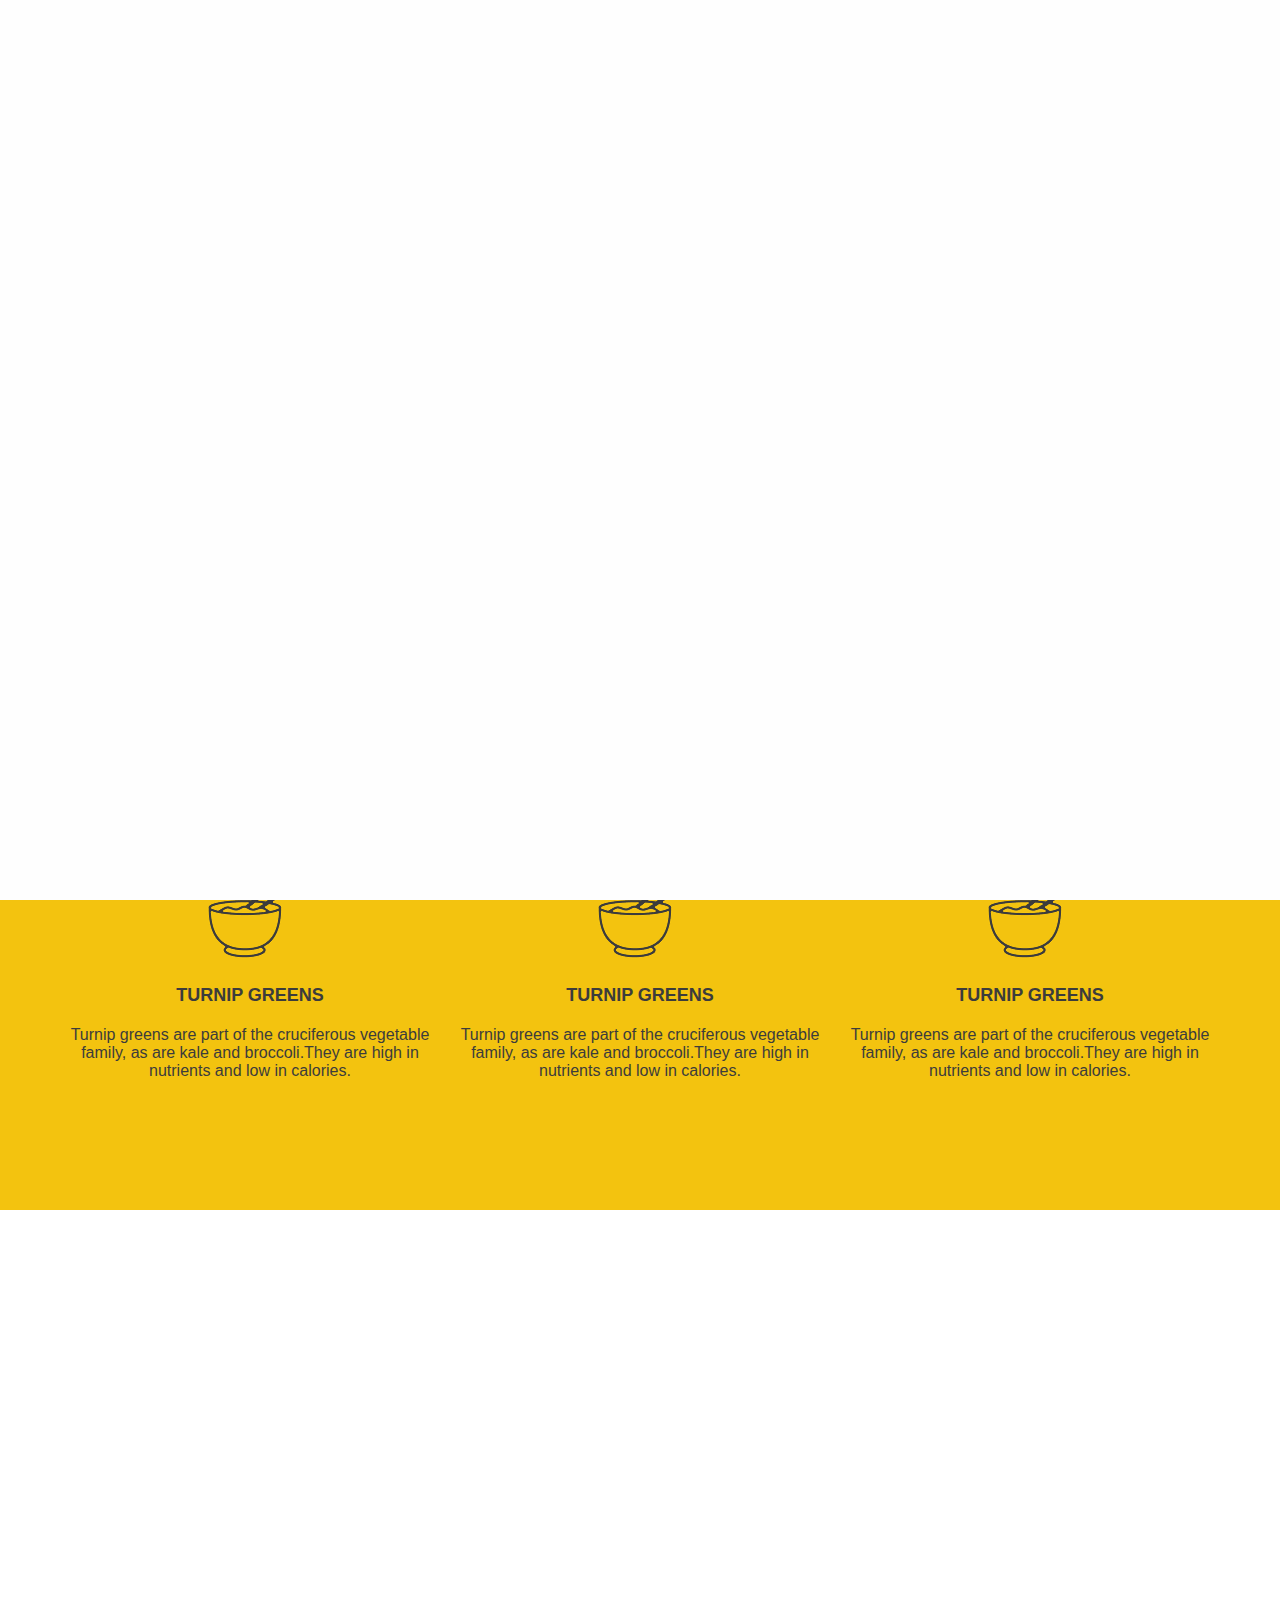
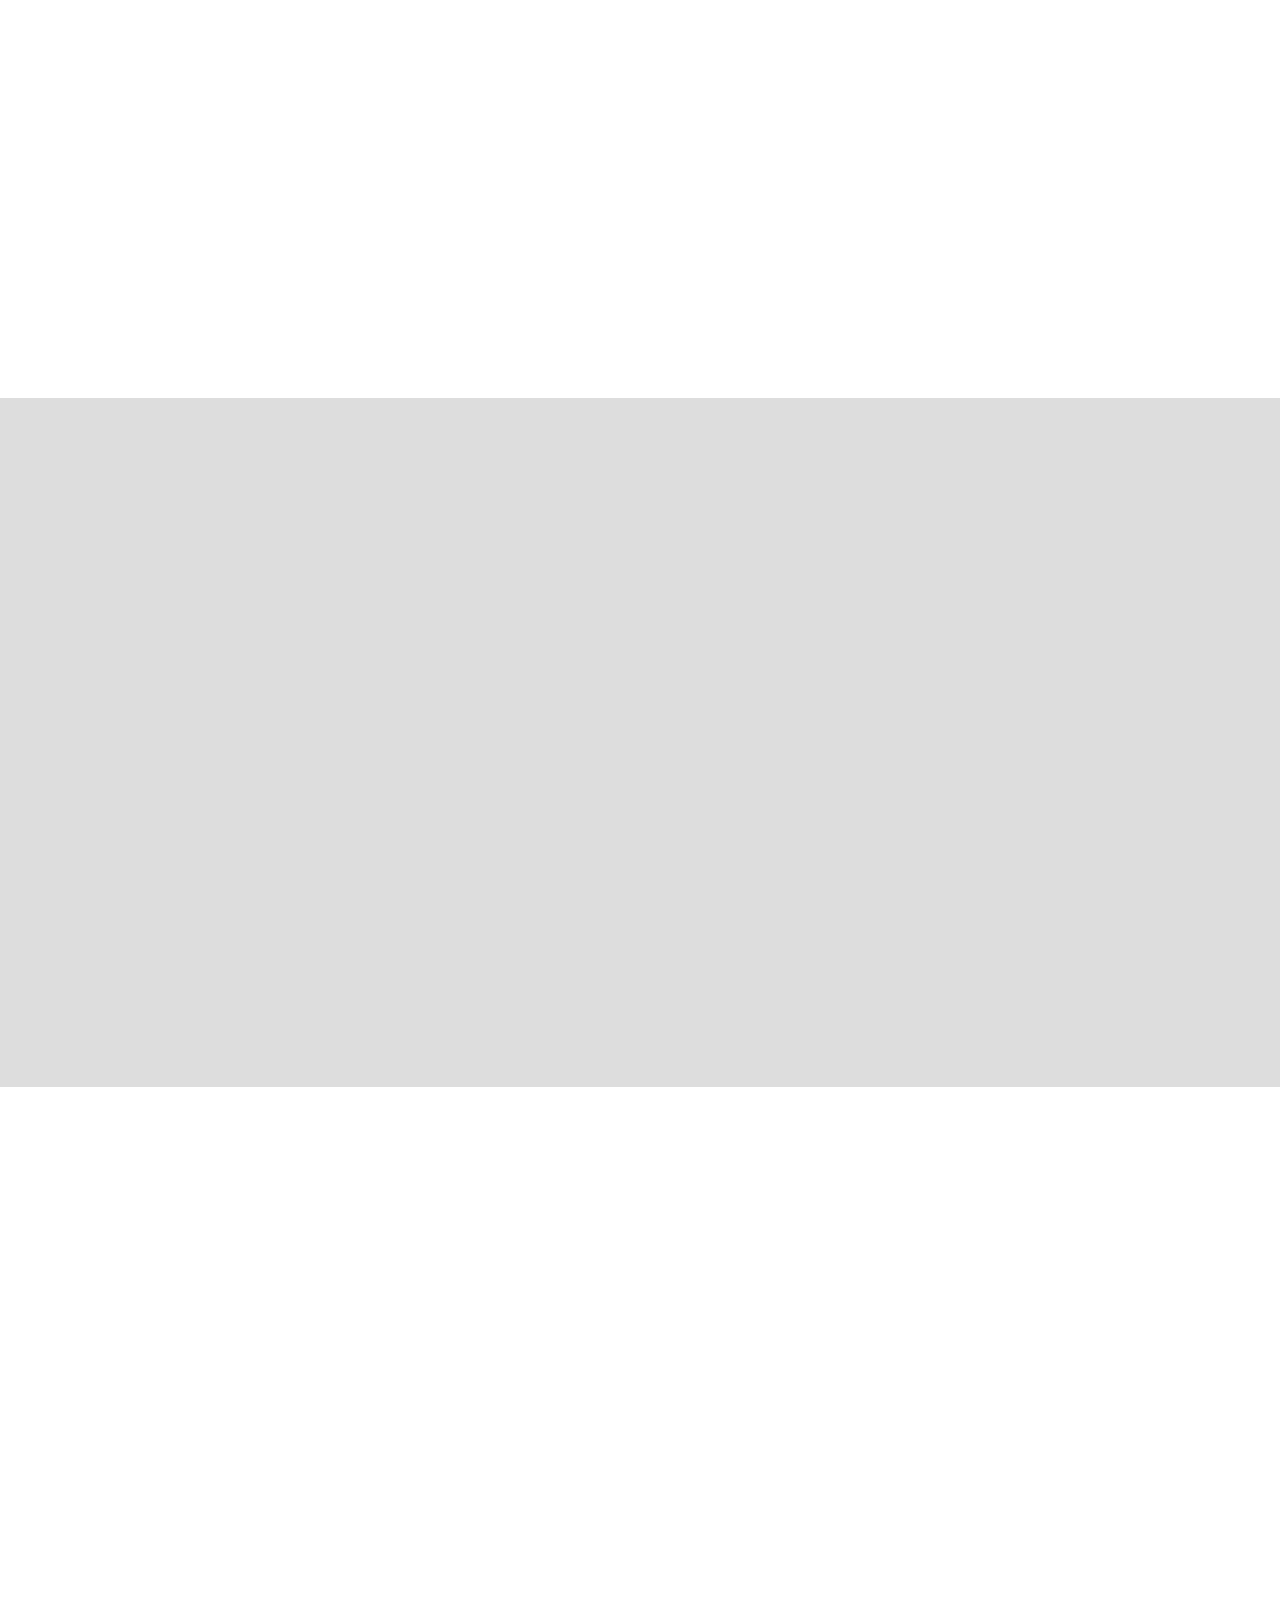
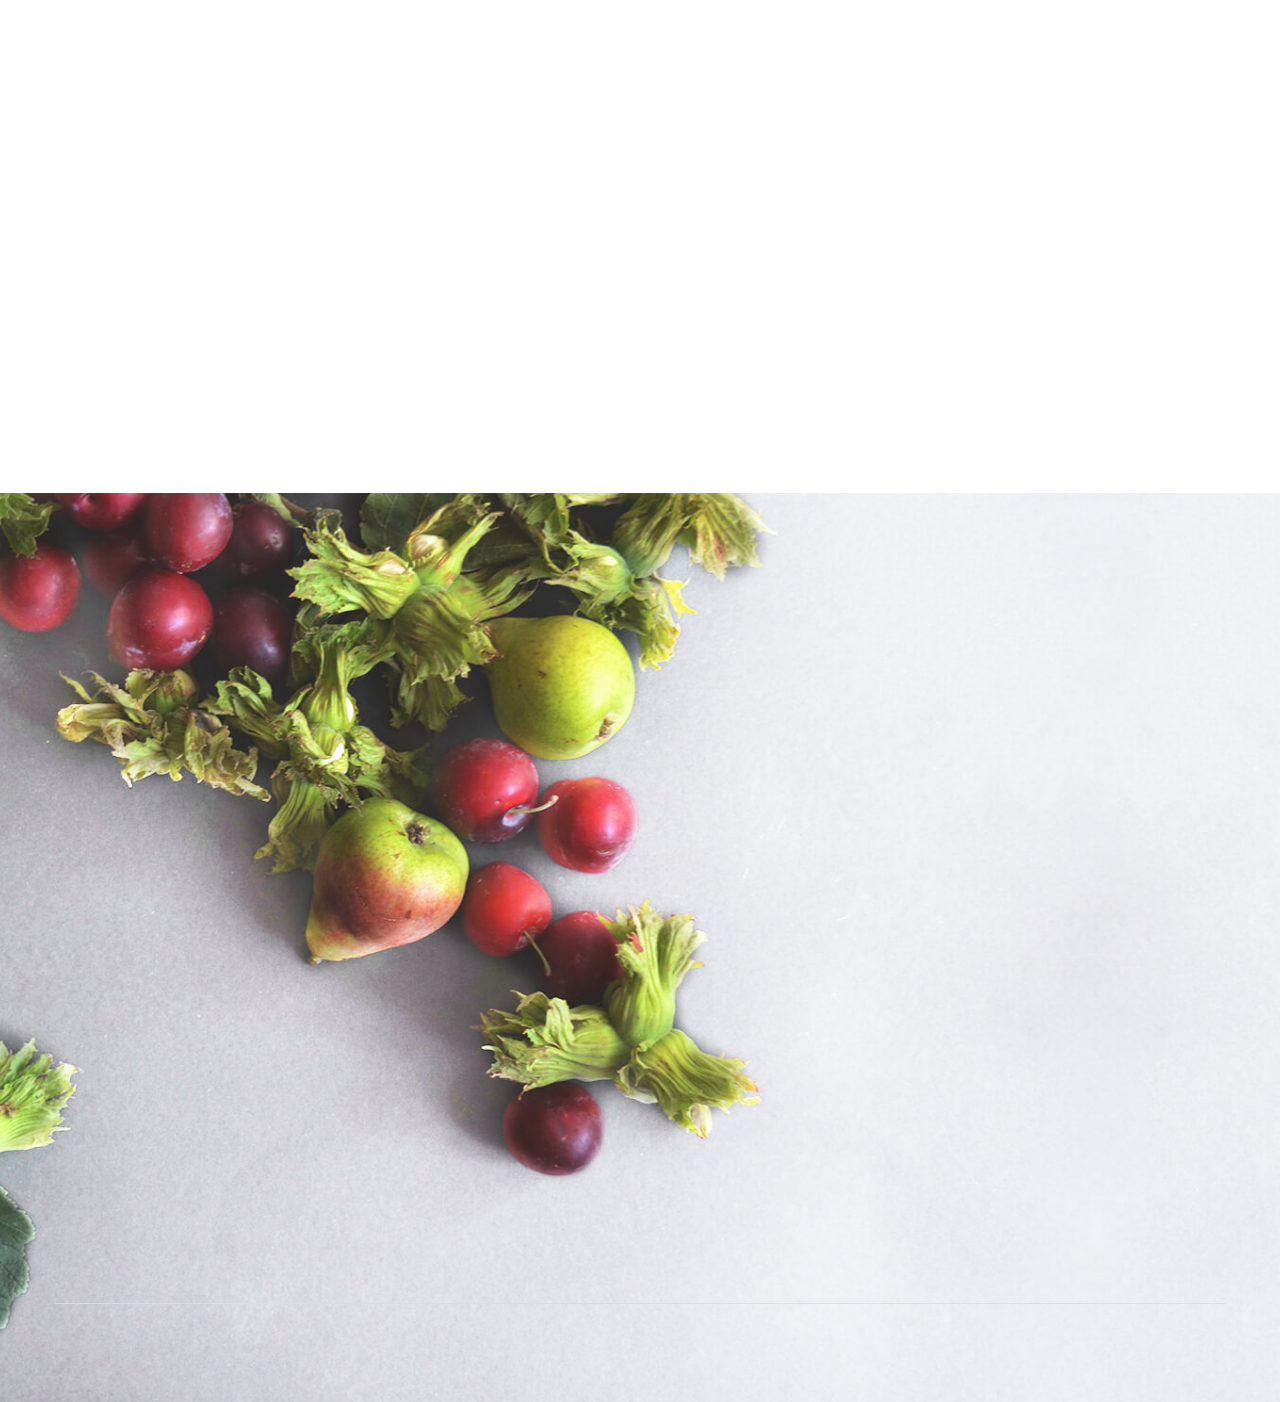
<file: index.html>
<!DOCTYPE HTML>
<html lang="en-US">
<head>
	<meta charset="UTF-8">
	<title>Veggie</title>
	<link rel="stylesheet" href="css/font-awesome/css/font-awesome.min.css" />
	<link href='https://fonts.googleapis.com/css?family=Merriweather:400,300,700,300italic' rel='stylesheet' type='text/css'>
	<link rel="stylesheet" href="css/bootstrap/bootstrap.min.css" />
	<link rel="stylesheet" href="css/animat/animate.min.css" />
	<link rel="stylesheet" href="css/fancybox/jquery.fancybox.css" />
	<link rel="stylesheet" href="css/nivo-lightbox/nivo-lightbox.css" />
	<link rel="stylesheet" href="css/themes/default/default.css" />
	<link rel="stylesheet" href="css/owl-carousel/owl.carousel.css" />
	<link rel="stylesheet" href="css/owl-carousel/owl.theme.css" />
	<link rel="stylesheet" href="css/owl-carousel/owl.transitions.css">
	
	<link rel="stylesheet" href="css/style.css" />
	<link rel="stylesheet" href="css/responsive.css" />
</head>
<body>


	<div class='preloader'><div class='loaded'>&nbsp;</div></div>
	<header id="home" class="header">
		<div class="main_menu_bg navbar-fixed-top wow slideInDown" data-wow-duration="1s">
			<div class="container">
				<div class="row">
					<div class="nave_menu">
					<nav class="navbar navbar-default">
					  <div class="container-fluid">
						<!-- Brand and toggle get grouped for better mobile display -->
						<div class="navbar-header">
						  <button type="button" class="navbar-toggle collapsed" data-toggle="collapse" data-target="#bs-example-navbar-collapse-1" aria-expanded="false">
							<span class="sr-only">Toggle navigation</span>
							<span class="icon-bar"></span>
							<span class="icon-bar"></span>
							<span class="icon-bar"></span>
						  </button>
						  
						</div>

						<!-- Collect the nav links, forms, and other content for toggling -->
						<div class="collapse navbar-collapse" id="bs-example-navbar-collapse-1">
						  
						  <ul class="nav navbar-nav navbar-right">
							<li class="active"><a href="#home">Home</a></li>
							<li><a href="#features">FEATURES</a></li>
							<li><a href="#special">PRICINGS</a></li>
							<li><a href="#abouts">CLIENTS</a></li>
							<li><a href="#footer">FAQ</a></li>
							
						  </ul>
						</div><!-- /.navbar-collapse -->
					  </div><!-- /.container-fluid -->
					</nav>
					</div>	
				</div><!--End of row -->
				
			</div><!--End of container -->
			
		</div>
	</header> <!--End of header -->
	
	
	
	<section id="banner" class="banner">
		<div class="container">
			<div class="row">
				<div class="main_banner_area text-center">
					<div class="col-md-5 col-sm-5 col-md-offset-7 col-sm-offset-7">
						<div class="single_banner_text wow zoomIn" data-wow-duration="1s">
							<p>Veggies are good for you, so you need to eat.</p>
							
							<div class="separetor"></div>
						</div>
					</div>
					
					
					<div class="scrolldown">
						<a href="#special" class="scroll_btn"></a>
					</div>
				</div>
				
				
			</div>
		</div>
	</section><!-- End of Banner Section -->
	
	

	
	<section id="features" class="features sections">
		<div class="container">
			<div class="row">
				<div class="features_content text-center">
					<div class="col-md-4">
						<div class="sinle_features wow slideInUp" data-wow-duration="1s">
							<img src="images/icon1.png" alt="" />
							<h5>Turnip greens</h5>
							<p>Turnip greens are part of the cruciferous vegetable family, as are kale and broccoli.They are high in nutrients and low in calories. </p>
						</div>
					</div>
					<div class="col-md-4">
						<div class="sinle_features wow slideInUp" data-wow-duration="1.5s">
							<img src="images/icon1.png" alt="" />
							<h5>Turnip greens</h5>
							<p>Turnip greens are part of the cruciferous vegetable family, as are kale and broccoli.They are high in nutrients and low in calories. </p>
						</div>
					</div>
					<div class="col-md-4">
						<div class="sinle_features wow slideInUp" data-wow-duration="2s">
							<img src="images/icon1.png" alt="" />
							<h5>Turnip greens</h5>
							<p>Turnip greens are part of the cruciferous vegetable family, as are kale and broccoli.They are high in nutrients and low in calories. </p>
						</div>
					</div>
				</div>
			</div>
		</div>
	</section><!-- End of Abouts Section -->	
	
	<section id="special" class="special sections">
		<div class="container">
			<div class="row">
				<div class="head_title text-center wow slideInLeft" data-wow-duration="1.5s">
					<h2>This month specials</h2>
					<div class="separetor"></div>
				</div>
				<div class="main_special text-center wow slideInUp" data-wow-duration="3s">
					
					<div class="col-md-2 col-sm-3 col-xs-6 single_special">
						<div class="single_special_img">
							<img src="images/s1.jpg" alt="" />
							<div class="single_special_overlay text-center">
								<h3>Greens Salad</h3>
								<div class="overlay_separetor"></div>
								<p>Green Salads is always good for health.</p>
								<p>50 INR</p>
							</div>
						</div>
					</div>
					<div class="col-md-2 col-sm-3 col-xs-6 single_special">
						<div class="single_special_img">
							<img src="images/p2.jpg" alt="" />
							<div class="single_special_overlay text-center">
								<h3>Fruit Salad</h3>
								<div class="overlay_separetor"></div>
								<p>fruit salads include strawberries, pineapple, honeydew, etc.</p>
								<p>99 INR</p>
							</div>							
						</div>
					</div>
					<div class="col-md-2 col-sm-3 col-xs-6 single_special">
						<div class="single_special_img">
							<img src="images/p3.jpg" alt="" />
							<div class="single_special_overlay text-center">
								<h3>Minty Green</h3>
								<div class="overlay_separetor"></div>
								<p>Minty Green Pea and Corn Soup recipe.</p>
								<p>70 INR</p>
							</div>							
						</div>
					</div>
					<div class="col-md-2 col-sm-3 col-xs-6 single_special">
						<div class="single_special_img">
							<img src="images/p4.jpg" alt="" />
							<div class="single_special_overlay text-center">
								<h3>Moong Soup</h3>
								<div class="overlay_separetor"></div>
								<p>Nourishing Moong Soup recipe, healthy moong soup, moong soup</p>
								<p>110 INR</p>
							</div>							
						</div>
					</div>
					<div class="col-md-2 col-sm-3 col-xs-6 single_special">
						<div class="single_special_img">
							<img src="images/p5.jpg" alt="" />
							<div class="single_special_overlay text-center">
								<h3>Choclate Donut</h3>
								<div class="overlay_separetor"></div>
								<p>Chocolate on top or topped with powdered sugar and fruit.</p>
								<p>150 INR</p>
							</div>							
						</div>
					</div>
					<div class="col-md-2 col-sm-3 col-xs-6 single_special">
						<div class="single_special_img">
							<img src="images/p6.jpg" alt="" />
							<div class="single_special_overlay text-center">
								<h3>Watermelon Cup</h3>
								<div class="overlay_separetor"></div>
								<p>A mineral that could cut down on cramps at the gym.</p>
								<p>45 INR</p>
							</div>							
						</div>
					</div>
					<div class="col-md-2 col-sm-3 col-xs-6 single_special">
						<div class="single_special_img">
							<img src="images/p6.jpg" alt="" />
							<div class="single_special_overlay text-center">
								<h3>Watermelon Cup</h3>
								<div class="overlay_separetor"></div>
								<p>A mineral that could cut down on cramps at the gym.</p>
								<p>45 INR</p>
							</div>							
						</div>
					</div>
					<div class="col-md-2 col-sm-3 col-xs-6 single_special">
						<div class="single_special_img">
							<img src="images/p5.jpg" alt="" />
							<div class="single_special_overlay text-center">
								<h3>Choclate Donut</h3>
								<div class="overlay_separetor"></div>
								<p>Chocolate on top or topped with powdered sugar and fruit.</p>
								<p>150 INR</p>
							</div>							
						</div>
					</div>
					<div class="col-md-2 col-sm-3 col-xs-6 single_special">
						<div class="single_special_img">
							<img src="images/p4.jpg" alt="" />
							<div class="single_special_overlay text-center">
								<h3>Moong Soup</h3>
								<div class="overlay_separetor"></div>
								<p>Nourishing Moong Soup recipe, healthy moong soup, moong soup</p>
								<p>110 INR</p>
							</div>							
						</div>
					</div>
					<div class="col-md-2 col-sm-3 col-xs-6 single_special">
						<div class="single_special_img">
							<img src="images/p3.jpg" alt="" />
							<div class="single_special_overlay text-center">
								<h3>Minty Green</h3>
								<div class="overlay_separetor"></div>
								<p>Minty Green Pea and Corn Soup recipe.</p>
								<p>70 INR</p>
							</div>							
						</div>
					</div>
					<div class="col-md-2 col-sm-3 col-xs-6 single_special">
						<div class="single_special_img">
							<img src="images/p2.jpg" alt="" />
							<div class="single_special_overlay text-center">
								<h3>Fruit Salad</h3>
								<div class="overlay_separetor"></div>
								<p>fruit salads include strawberries, pineapple, honeydew, etc.</p>
								<p>99 INR</p>
							</div>							
						</div>
					</div>
					<div class="col-md-2 col-sm-3 col-xs-6 single_special">
						<div class="single_special_img">
							<img src="images/s1.jpg" alt="" />
							<div class="single_special_overlay text-center">
								<h3>Greens Salad</h3>
								<div class="overlay_separetor"></div>
								<p>Green Salads is always good for health.</p>
								<p>50 INR</p>
							</div>							
						</div>
					</div>
				</div>
			</div>
		</div>
	</section>


	
	
	<section id="abouts" class="abouts sections">
		<div class="container">
			<div class="row">
				<div class="main_abouts">
					<div class="col-md-6 col-sm-6 col-xs-12">
						<div class="single_abouts wow slideInLeft" data-wow-duration="2s">
							<div class="head_title text-center">
								<h2>About us</h2>
								<div class="separetor"></div>
							</div>
							
							<p>Green beans are a good source of vitamins and minerals. Green beans contain many essential vitamins, including folate. One cup of raw green beans contains 33 micrograms (mcg) of folate, almost 10 percent of the daily recommended value.</p>
							<div class="signature_img text-right">
								<img src="images/signature.png" alt="" />
							</div>
						</div>
					</div>
					
					<div class="col-md-6 col-sm-6 col-xs-12">
						<div class="single_abouts wow slideInRight" data-wow-duration="2s">
							<img src="images/abimg.png" alt="" />
						</div>
					</div>
				</div>
			</div>
		</div>
	</section><!-- End of Abouts Section -->
	
	<section id="menus" class="menus sections">
		<div class="container">
			<div class="row">
				<div class="main_menus">
					<div class="head_title text-center wow slideInDown" data-wow-duration="2s">
						<h2>Menu</h2>
						<div class="separetor"></div>
					</div>
					
					<div class="menus_top_menu text-center wow slideInDown" data-wow-duration="1.5s">
						<ul>
							<li class="active"><a href="">Starters</a></li>
							<li><a href="">Main Dishes</a></li>
							<li><a href="">Desserts</a></li>
							<li><a href="">Drinks</a></li>
						</ul>
					</div>
					
					<div class="col-md-6 col-sm-6 col-xs-12">
						<div class="single_menus wow slideInLeft" data-wow-duration="1.5s">
							<ul>
								<li> Buttermilk               ........................................................... 12$ <span> Butter, Milk, Sugar, Low-Fat</span></li>
								<li> Sambar dal               ........................................................... 12$ <span> chickpeas, legumes, and a variety of spices</span></li>
								<li> Tandoori C               ........................................................... 12$ <span> tandoori masala, and a combination of various spices</span></li>
								<li> Rajma Food               ........................................................... 12$ <span> Red kidney beans in thick gravy with lots of spices</span></li>
								<li> Hara bhara               ........................................................... 12$ <span> A recipe full of aromatic spices</span></li>
								<li> Arhar pulse              ........................................................... 12$ <span> A dish made with beans.</span></li>
								<li> Bhindi subji             ........................................................... 12$ <span> hot chapatis or parathas</span></li>
								
							</ul>
						</div>
					</div>
					
					<div class="col-md-6 col-sm-6 col-xs-12">
						<div class="single_menus wow slideInRight" data-wow-duration="1.5s">
							<ul>
								<li> Buttermilk               ........................................................... 12$ <span> Butter, Milk, Sugar, Low-Fat</span></li>
								<li> Sambar dal               ........................................................... 12$ <span> chickpeas, legumes, and a variety of spices</span></li>
								<li> Tandoori C               ........................................................... 12$ <span> tandoori masala, and a combination of various spices</span></li>
								<li> Rajma Food               ........................................................... 12$ <span> Red kidney beans in thick gravy with lots of spices</span></li>
								<li> Hara bhara               ........................................................... 12$ <span> A recipe full of aromatic spices</span></li>
								<li> Arhar pulse              ........................................................... 12$ <span> A dish made with beans.</span></li>
								<li> Bhindi subji             ........................................................... 12$ <span> hot chapatis or parathas</span></li>
								
							</ul>
						</div>
					</div>
				</div>
			</div>
		</div>
	</section>

	

	<!-- footer Section -->
	
	<footer id="footer" class="footer">
		<div class="container">
			<div class="row">
				
				<div class="col-sm-5 col-sm-offset-7 col-xs-10 col-xs-offset-2">
					<div class="contact_area wow slideInLeft" data-wow-duration="2s">
						<div class="head_title text-center">
							<h2>Contact</h2>
							<div class="separetor"></div>
						</div>
						
						<div class="main_contact_content">
							<div class="row">
								<div class="col-sm-6">
									<div class="single_contact text-left">
										<h5>Veggie </h5>
										<span>Mansarovar Sector 52 Shopping Center , VT Road Mansarovar,</span> 
										<span>Arjun Nagar, Jaipur, Rajasthan 302020</span>
									</div>
								</div>
								
								<div class="col-sm-6">
									<div class="single_contact text-left">
										<h5>Reservations</h5>
										<span>reservations@vegggieaahar.com</span> 
										<span>+91-9876543210</span>
									</div>
								</div>
							</div>
							
							<div class="contact_form_area">
								<h3><a href="contactform.html">Contact form</a></h3>
								<form action="#" id="formid">
									<div class="row">
										<div class="col-sm-6 col-xs-6">
											<div class="form-group">
												<input type="text" class="form-control" name="name" placeholder="Full Name">
											</div>
										</div>

										<div class="col-sm-6 col-xs-6">
											<div class="form-group">
												<input type="email" class="form-control" name="email" placeholder="Email">
											</div>
										</div>
									</div>
									
									<div class="row">
										<div class="col-sm-12">
											<div class="form-group">
												<textarea class="form-control" name="message" rows="3" placeholder="Message"></textarea>
											</div>
											
											
										</div>

										<div class="form_btn_area text-center">
											<a href="" class="btn">Send</a>
										</div>
									</div>
								</form>	
							</div>
							
						</div>
						
					</div>
				</div>
			</div>
			
			
			<div class="row">
				<div class="copyright_text_area">
					<div class="col-md-6 col-sm-6 col-xs-12">
						<div class="single_footer text-right wow zoomIn" data-wow-duration="2s">
							<p>Made with <i class="fa fa-heart"></i> by <a href="http://bootstrapthemes.co">Kishan Prajapat</a>2020. All Rights Reserved</p>
						</div>
					</div>
					<div class="col-md-6 col-sm-6 col-xs-12">
						<div class="single_footer text-right">
							
							<div class="footer_socail wow zoomIn" data-wow-duration="1.5s">
								<a href=""><i class="fa fa-facebook"></i></a>
								<a href=""><i class="fa fa-linkedin"></i></a>
							</div>
						</div>
					</div>
				</div>
			</div>
		</div>
	</footer>
	


	<!-- STRAT SCROLL TO TOP -->
	
	<div class="scrollup">
		<a href="#"><i class="fa fa-chevron-up"></i></a>
	</div>
	
	
	
	
	

	<script type="text/javascript" src="js/jquery/jquery.js"></script>
	
	<script type="text/javascript" src="js/script.js"></script>
	
	<script type="text/javascript" src="js/bootstrap/bootstrap.min.js"></script>
	
	<script type="text/javascript" src="js/fancybox/jquery.fancybox.pack.js"></script>
	
	<script type="text/javascript" src="js/nivo-lightbox/nivo-lightbox.min.js"></script>
	
	<script type="text/javascript" src="js/owl-carousel/owl.carousel.min.js"></script>
	
	
	
	<script type="text/javascript" src="js/jquery-easing/jquery.easing.1.3.js"></script>
	<script type="text/javascript" src="js/wow/wow.min.js"></script>
</body>
</html>
</file>
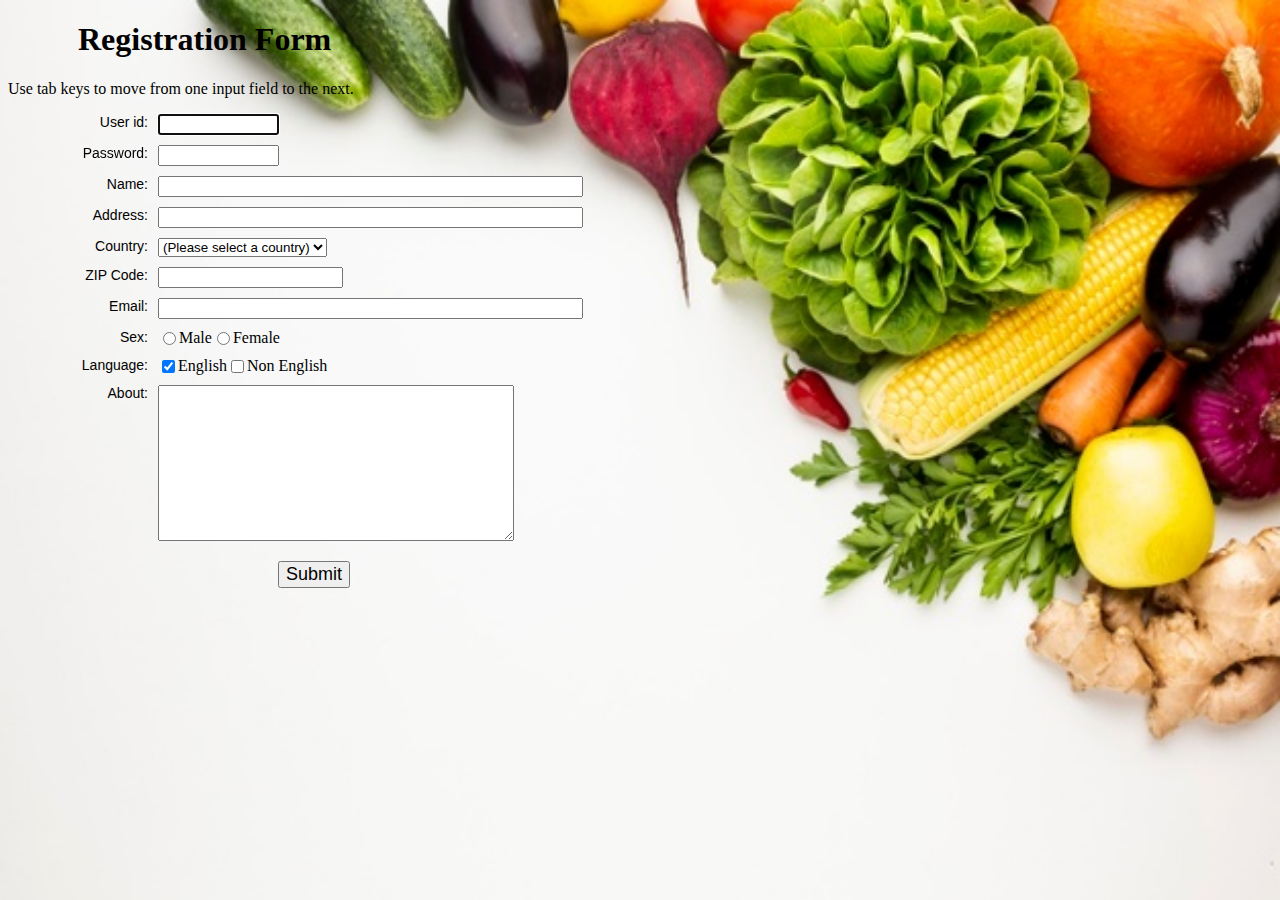
<file: contactform.html>
<!DOCTYPE html>
<html lang="en"><head>
<meta charset="utf-8">
<title>Contact Form Validation</title>
<meta name="keywords" content="example, JavaScript Form Validation, Sample registration form" />
<meta name="description" content="This document is an example of JavaScript Form Validation using a sample registration form. " />
<link rel='stylesheet' href='contact.css' type='text/css' />
<script src="contactJAVA.js"></script>
<style>
    body {
      background-image: url('3.jpg');
      background-repeat: no-repeat;
      background-attachment: fixed;
      background-size: 100% 100%;
    }
    </style>
</head>
<body onload="document.registration.userid.focus();">
<h1>Registration Form</h1>
Use tab keys to move from one input field to the next.
<form name='registration' onSubmit="return formValidation();">
<ul>
<li><label for="userid">User id:</label></li>
<li><input type="text" name="userid" size="12" /></li>
<li><label for="passid">Password:</label></li>
<li><input type="password" name="passid" size="12" /></li>
<li><label for="username">Name:</label></li>
<li><input type="text" name="username" size="50" /></li>
<li><label for="address">Address:</label></li>
<li><input type="text" name="address" size="50" /></li>
<li><label for="country">Country:</label></li>
<li><select name="country">
<option selected="" value="Default">(Please select a country)</option>
<option value="AF">Australia</option>
<option value="AL">Canada</option>
<option value="DZ">India</option>
<option value="AS">Russia</option>
<option value="AD">USA</option>
</select></li>
<li><label for="zip">ZIP Code:</label></li>
<li><input type="text" name="zip" /></li>
<li><label for="email">Email:</label></li>
<li><input type="text" name="email" size="50" /></li>
<li><label id="gender">Sex:</label></li>
<li><input type="radio" name="msex" value="Male" /><span>Male</span></li>
<li><input type="radio" name="fsex" value="Female" /><span>Female</span></li>
<li><label>Language:</label></li>
<li><input type="checkbox" name="en" value="en" checked /><span>English</span></li>
<li><input type="checkbox" name="nonen" value="noen" /><span>Non English</span></li>
<li><label for="desc">About:</label></li>
<li><textarea name="desc" id="desc"></textarea></li>
<li><input type="submit" name="submit" value="Submit" /></li>
</ul>
</form>
</body>
</html>
</file>
<file: css/style.css>
body {
	color: #767676;
	-webkit-font-smoothing: antialiased;
	width: 100%;
	font-size:15px;
	font-family: 'Merriweather', serif;	
}



.preloader {
    position: fixed;
    top: 0;
    left: 0;
    right: 0;
    bottom: 0;
    background-color: #fefefe;
    z-index: 99999;
    height: 100%;
    width: 100%;
    overflow: hidden !important;
}

.loaded {
    width: 60px;
    height: 60px;
    position: absolute;
    left: 50%;
    top: 50%;
    background-image: url(../images/preloading.gif);
    background-repeat: no-repeat;
    background-position: center;
    -moz-background-size: cover;
    background-size: cover;
    margin: -20px 0 0 -20px;
}
.top-margin {
	margin-top: 96px;
}
.bottom-margin {
	margin-bottom: 96px;
}
img{max-width:100%;}
textarea,
input[type="text"],
input[type="password"],
input[type="datetime"],
input[type="datetime-local"],
input[type="date"],
input[type="month"],
input[type="time"],
input[type="week"],
input[type="number"],
input[type="email"],
input[type="url"],
input[type="search"],
input[type="tel"],
input[type="color"],
.uneditable-input {
  outline: none;
}
.form-control {
	border: 0px solid transparent;
	font-size: 16px;
	font-family: 'Merriweather', serif;	
	height: 45px;
	border-bottom:1px solid #ddd;
	background-color: rgba(255, 255, 255, 0);
	border-radius:0;
	-webkit-box-shadow:0;
	box-shadow:inset 0 0px 0px rgba(0,0,0,0.075);
}
.form-control:focus {
	border-color: #f9ce12;
	outline: 0;
	-webkit-box-shadow: none;
	box-shadow: none;
}
p {
	font: normal 16px "Myriad Pro", arial, sans-serif;
}

h1,h2,h3,h4,h5,h6 { color: #767676;}

h1 {
	font-size: 48px;
	line-height: 50px;
	font-weight: 600;
	font-family: 'Merriweather', serif;
	text-transform: uppercase;
}

h2 {
	font-size: 40px;
	line-height: 38px;
	font-weight: 600;
	font-family: 'Merriweather', serif;
	margin: 0;
}

h3 {
	font-size: 30px;
	line-height: 32px;
	font-weight: 600;
	font-family: "Myriad Pro" , sans-serif;
	text-transform: uppercase;
	margin: 0;
}


h4 {
	font-size: 24px;
	line-height: 26px;
	font-weight: 600;
	font-family: "Myriad Pro" , sans-serif;
	text-transform: uppercase;
	}

h5 {
	font-size: 20px;
	line-height: 22px;
	font-weight: 600;
	font-family: "Myriad Pro" , sans-serif;
	text-transform: uppercase;
	margin: 0;
	text-decoration: none;
}

h6 {
	font-size: 18px;
	line-height: 20px;
	font-weight: 600;
	font-family: "Myriad Pro" , sans-serif;
	text-transform: uppercase;
	margin: 0;
	text-decoration: none;
}
ul{
	margin:0;
	padding:0;
	list-style:none;
}

a:hover{
	text-decoration:none;
}
.btn {
	border: 1px solid #3c3c3c;
	display: inline-block;
	min-width: 100px;
	padding: .9em;
	height: 50px;
	text-align: center;
	color: #3c3c3c;
	font-style: normal;
	letter-spacing: 1px;
	margin: 0;
	font-size: 16px;
	font-weight: 300;
	border-radius:0;
	margin-top:30px;
}
.btn:hover {
	background-color: transparent;
	color: #000;
	text-decoration: none;
}

.pink-btn {
	background: #e0356e;
	border: none;
	margin-left: 10px;
}

.pink-btn:hover {

	background-color: #f79b23;
	color: #fff;
	text-decoration: none;
}
.sections {
    padding-top: 80px;
    padding-bottom: 80px;
    position: relative;
    overflow: hidden;
	
}
.separetor{
	background:url(../images/spr.png) no-repeat center center;
	overflow:hidden;
	padding:20px 0px 30px 0px;
}
.scrolldown {
	padding-top: 24px;
}

.banner .scroll_btn {
	background: url(../images/scroll.gif) 50% 50% no-repeat rgba(215, 181 ,94, 0);
	border: 2px solid #fff;
	border-radius: 50%;
	-moz-border-radius: 50%;
	-webkit-border-radius: 50%;
	display: block;
	height: 45px;
	margin: 42px auto;
	-webkit-transition: all 500ms ease-in-out 0s;
	-moz-transition: all 500ms ease-in-out 0s;
	-ms-transition: all 500ms ease-in-out 0s;
	-0-transition: all 500ms ease-in-out 0s;
	transition: all 500ms ease-in-out 0s;
	width: 45px;
	position:absolute;
	left:50%;
	bottom:0;
}

.banner .scroll_btn:hover {
	background: url(../images/scroll.gif) 50% 50% no-repeat #f3c30f;
	opacity: .85;
	-moz-opacity: .85;
	-o-opacity: .85;
	-webkit-opacity: .85;
	transform: scale(1.1);
	-webkit-transform: scale(1.1);
	-moz-transform: scale(1.1);
	-o-transform: scale(1.1);

}



/* navbar section */
.menu-scroll {
    padding-top: 0px;
    padding-bottom: 0px;
    position: fixed;
    top: 0; 
	left: 0; 
	right: 0; 
	z-index: 300;
    box-shadow: 0 6px 12px rgba(0, 0, 0, .175);
    -webkit-box-shadow: 0 6px 12px rgba(0, 0, 0, .175);
    background-color: #fff;
	height:80px;
	
}
.main_menu_bg{
	margin-top:0px;
}
.main_menu_bg .navbar-default {
    background-color: transparent; 
    border-color: transparent; 
	transition:.6s;
}
.container-fluid {
    margin-top: 20px;
}
.navbar-default .navbar-nav>li>a:hover, .navbar-default .navbar-nav>li>a:focus{
	color:#3c3c3c;
}
.main_menu_bg .navbar {
    margin-bottom:0px;
}
.main_menu_bg .navbar-default .navbar-nav>.active>a{
	border:1px solid transparent;
}
.main_menu_bg .navbar-default .navbar-nav>.active>a, .navbar-default .navbar-nav>.active>a:hover, .navbar-default .navbar-nav>.active>a:focus{
	color:#3c3c3c;
	background-color:transparent;
	border:1px solid #666;
	text-transform:uppercase;
}

.main_menu_bg .navbar-nav>li>a{
	padding-top:10px;
	padding-bottom:10px;
}



/* Banner section */

.banner{
	background:url(../images/bannerbg.jpg) no-repeat;
	position:relative;
	background-size:cover;
}

.main_banner_area{
	padding:300px 0px;
	overflow:hidden;
}

.single_banner_text p{
	font-size:40px;
	color:#3c3c3c;
}




/* features section */
.features{
	background:#f3c30f;
}

.sinle_features{
	margin:50px 0px;
}

.sinle_features img{
	margin-bottom:25px;
}
.sinle_features h5{
	margin-bottom:20px;
	color:#3c3c3c;
	font-weight:700;
	font-size:18px;
}
.sinle_features p{
	color:#3c3c3c;
	font-weight:300;
	font-size:16px;
}

/* Special Section */
.special{}

.main_special{
    padding-bottom: 100px;
    overflow: hidden;	
}

.single_special{
	padding:0;
	
}
.single_special_img{
	position:relative;
}
.single_special_img:hover .single_special_overlay{
	opacity:1;
}

.single_special_overlay{
	background:rgba(221, 221, 221, 0.8);
	padding:20px 10px;
	position:absolute;
	top:0;
	left:0;
	width:100%;
	height:100%;
	transition:.6s;
	opacity:0;
}
.overlay_separetor {
    border-bottom: 2px solid #666;
    padding-bottom: 10px;
    width: 50%;
    margin: 0 auto;
}
.single_special_overlay h3{
	color:#666;
	font-size:18px;
}
.single_special_overlay p{
	color:#666;
	font-size:16px;
	font-weight:300;
	margin-top:20px;
}


/* Abouts Section */
.head_title{
	padding-bottom:50px;
}
.abouts{
	background:#ddd;
}

.single_abouts p{
	font-size:30px;
	font-weight:300;
	text-align:center;
	font-family: 'Merriweather', serif;
}
.signature_img{}


/* Menus Section */
.main_menus{
	overflow:hidden;
}
.menus_top_menu{
	margin-bottom:50px;
}
.menus_top_menu li{
	display:inline-block;
}
.menus_top_menu a{
	border:1px solid transparent;
	color:#3c3c3c;
	padding:5px 10px;
	display:block;
	transition:.6s;
}
.menus_top_menu a:hover{
	border:1px solid #b1b1b1;
	color:#000;
	padding:5px 10px;
	display:block;	
}

.single_menus{
	padding-bottom:60px;
}
.single_menus ul li{
	margin-bottom: 35px;
	font-size:18px;
	font-weight:300;
}
.single_menus ul li span{
	font-size:14px;
	font-style:italic;
	font-weight:300;
	display:block;
}


/* Contact Section */

.main_contact_content{
	
}
.single_contact{
    margin-bottom: 80px;
	margin-left:10px;
}
.single_contact h5{
	margin-bottom:10px;
}
.single_contact span{
	display:block;
}

.contact_form_area{}

.contact_form_area h3{
	font-size:18px;
	text-transform:uppercase;
	padding:12px;
	margin-bottom:20px;
}
.form_btn_area{
	
}



/* footer section */
.footer{
	background:url(../images/footerbg.jpg) no-repeat center top;
	background-size:cover;
	padding-top:80px;
}

.copyright_text_area{
    display: block;
    padding: 40px 0px 20px 0px;
    overflow: hidden;
    width: 100%;
    border-top: 1px solid #ddd;
    margin-top: 60px;
}
.single_footer p{
	padding:5px;
}
.single_footer p i{
	color:#ff0000;
	padding:0px 10px;
}
.single_footer p a {
	color:green;
	padding:0px 10px;
}

.single_footer .footer_socail a{
	border:1px solid #666;
	padding:5px;
	font-size:20px;
	width:30px;
	height:30px;
	display:inline-block;
	color:#666;
	line-height:20px;
	text-align:center;
}
.single_footer .footer_socail a:hover{
	color:#3c3c3c;
	border-color:#3c3c3c;
	
}


/* scrollup */

.scrollup{
	width: 30px;
	height: 30px;
	border-radius: 15px;
	opacity: .3;
	position: fixed;
	bottom: 20px;
	right: 25px;
	color: #fff;
	cursor: pointer;
	background-color: #000;
	z-index: 1000;
	transition: opacity .5s, background-color .5s;
	-moz-transition: opacity .5s, background-color .5s;
	-webkit-transition: opacity .5s, background-color .5s;
}

.scrollup:hover {
	background: #000;
	opacity: 1;
}

.scrollup i {
	font-size: 13px;
	position: absolute;
	opacity: 1;
	color: #fff;
	left: 50%;
	top: 50%;
	margin-top: -7px;
	margin-left: -6px;
	text-decoration: none;

}
</file>
<file: css/responsive.css>
/* responsive css*/

@media (min-width:992px) and (max-width:1199px) {



	
	
	
}

/* Tabe Screen Media */

@media (min-width: 769px) and (max-width: 991px){


.sinle_features {
    padding: 50px 0px;
	width: 60%;
	margin:0 auto;
}

	
	
}

/* Mobile Phone Screen Media */

@media (max-width: 768px){
	
.single_special_img img{
	width:100%;
}

.single_contact{
	text-align:center;
	color:#3c3c3c;
}
.contact_form_area{
	color:#3c3c3c;
}
.contact_form_area h3{
	text-align:center;
	margin-bottom:0;
	color:#3c3c3c;
}
.form-control {
    border: 0px solid transparent;
    font-size: 16px;
    font-family: 'Merriweather', serif;
    height: 45px;
    border-bottom: 1px solid #ddd;
    background-color: rgba(255, 255, 255, 0);
    border-radius: 0;
    -webkit-box-shadow: 0;
    box-shadow: inset 0 0px 0px rgba(0,0,0,0.075);
}


.single_contact {
    margin-bottom: 40px;
    margin-left: 10px;
}
.single_contact h5{
	color:#3c3c3c;
}

.single_footer{
	text-align:center;
}

		
}

/* Mobile Phone Screen Media */

@media screen (min-width: 320px) and (max-width: 480px){
	

.main_contact_content .form-control {
    height: 45px;
	display:inline-block;
}


		
}
</file>
<file: contact.css>
h1 {
margin-left: 70px;
}
form li {
list-style: none;
margin-bottom: 5px;
}

form ul li label{
float: left;
clear: left;
width: 100px;
text-align: right;
margin-right: 10px;
font-family:Verdana, Arial, Helvetica, sans-serif;
font-size:14px;
}

form ul li input, select, span {
float: left;
margin-bottom: 10px;
}

form textarea {
float: left;
width: 350px;
height: 150px;
}

[type="submit"] {
clear: left;
margin: 20px 0 0 230px;
font-size:18px
}

p {
margin-left: 70px;
font-weight: bold;
}
</file>
<file: css/themes/default/default.css>
/*
 * Nivo Lightbox Default Theme v1.0
 * http://dev7studios.com/nivo-lightbox
 *
 * Copyright 2013, Dev7studios
 * Free to use and abuse under the MIT license.
 * http://www.opensource.org/licenses/mit-license.php
 */
 
.nivo-lightbox-theme-default.nivo-lightbox-overlay { 
	background: #666;
	background: rgba(0,0,0,0.6); 
}
.nivo-lightbox-theme-default .nivo-lightbox-content.nivo-lightbox-loading { background: url(loading.gif) no-repeat 50% 50%; }

.nivo-lightbox-theme-default .nivo-lightbox-nav {
	top: 10%;
	width: 8%;
	height: 80%;
	text-indent: -9999px;
	background-repeat: no-repeat;
	background-position: 50% 50%;
	opacity: 0.5;
}
.nivo-lightbox-theme-default .nivo-lightbox-nav:hover { 
	opacity: 1; 
	background-color: rgba(0,0,0,0.5);
}
.nivo-lightbox-theme-default .nivo-lightbox-prev { 
	background-image: url(prev.png); 
	border-radius: 0 3px 3px 0;
}
.nivo-lightbox-theme-default .nivo-lightbox-next { 
	background-image: url(next.png); 
	border-radius: 3px 0 0 3px;
}

.nivo-lightbox-theme-default .nivo-lightbox-close {
	display: block;
	background: url(close.png) no-repeat 5px 5px;
	width: 16px;
	height: 16px;
	text-indent: -9999px;
	padding: 5px;
	opacity: 0.5;
}
.nivo-lightbox-theme-default .nivo-lightbox-close:hover { opacity: 1; }

.nivo-lightbox-theme-default .nivo-lightbox-title-wrap { bottom: -7%; }
.nivo-lightbox-theme-default .nivo-lightbox-title {
	font: 14px/20px 'Helvetica Neue', Helvetica, Arial, sans-serif;
	font-style: normal;
	font-weight: normal;
	background: #000;
	color: #fff;
	padding: 7px 15px;
	border-radius: 30px;
}

.nivo-lightbox-theme-default .nivo-lightbox-image img {
	background: #fff;
	-webkit-box-shadow: 0px 1px 1px rgba(0,0,0,0.4);
	   -moz-box-shadow: 0px 1px 1px rgba(0,0,0,0.4);
	        box-shadow: 0px 1px 1px rgba(0,0,0,0.4);
}
.nivo-lightbox-theme-default .nivo-lightbox-ajax,
.nivo-lightbox-theme-default .nivo-lightbox-inline {
	background: #fff;
	padding: 40px;
	-webkit-box-shadow: 0px 1px 1px rgba(0,0,0,0.4);
	   -moz-box-shadow: 0px 1px 1px rgba(0,0,0,0.4);
	        box-shadow: 0px 1px 1px rgba(0,0,0,0.4);
}

@media (-webkit-min-device-pixel-ratio: 1.3),
       (-o-min-device-pixel-ratio: 2.6/2),
       (min--moz-device-pixel-ratio: 1.3),
       (min-device-pixel-ratio: 1.3),
       (min-resolution: 1.3dppx) {

	.nivo-lightbox-theme-default .nivo-lightbox-content.nivo-lightbox-loading { 
		background-image: url(loading@2x.gif); 
		background-size: 32px 32px;
	}
	.nivo-lightbox-theme-default .nivo-lightbox-prev { 
		background-image: url(prev@2x.png); 
		background-size: 48px 48px;
	}
	.nivo-lightbox-theme-default .nivo-lightbox-next { 
		background-image: url(next@2x.png); 
		background-size: 48px 48px;
	}
	.nivo-lightbox-theme-default .nivo-lightbox-close { 
		background-image: url(close@2x.png); 
		background-size: 16px 16px;
	}
	
}
</file>
